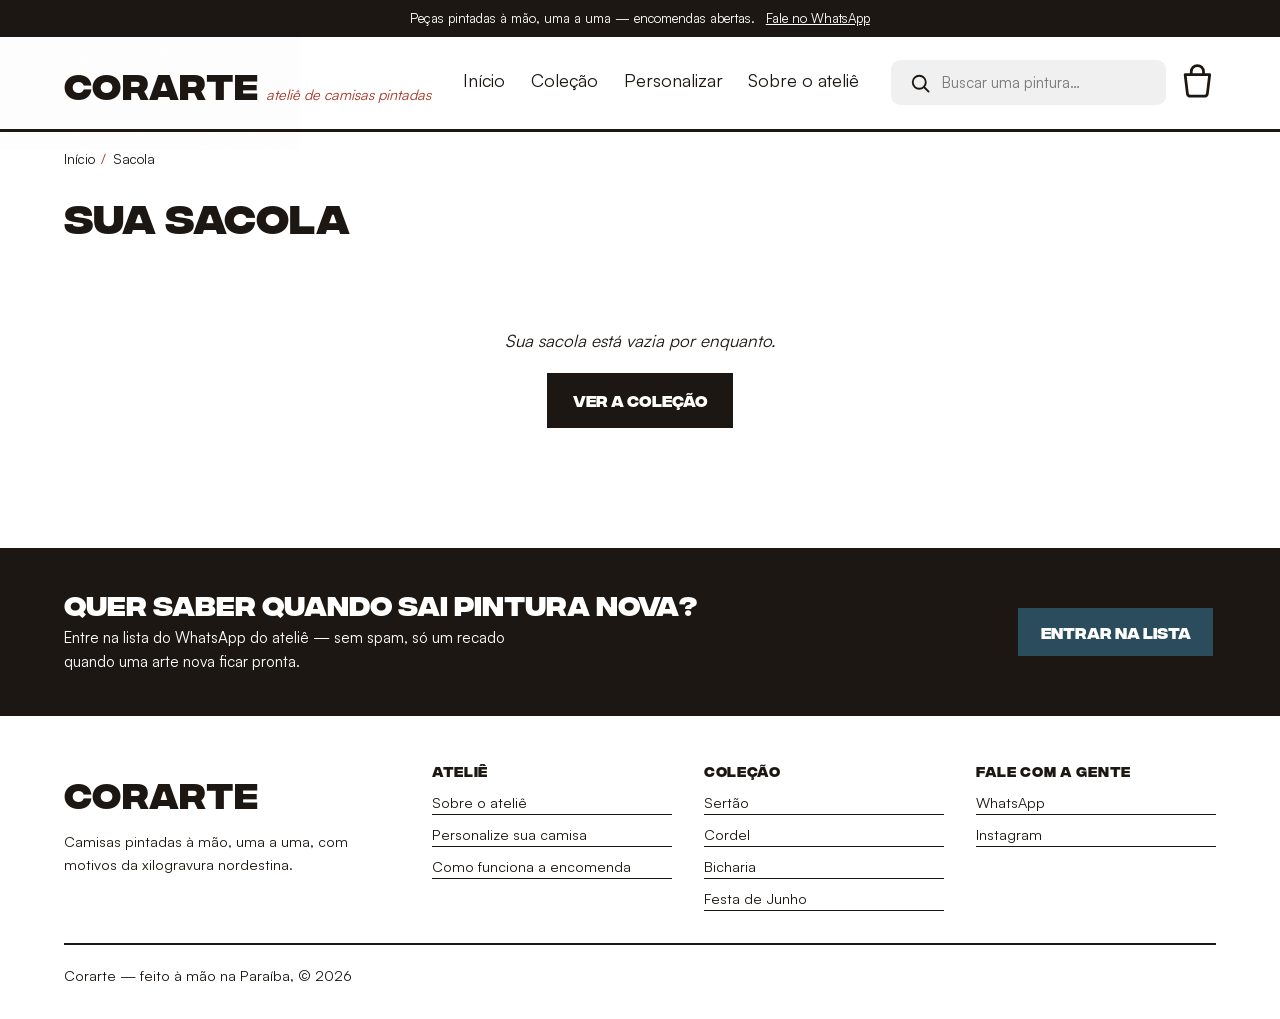
<file: carrinho.html>
<!DOCTYPE html>
<html lang="pt-BR">
<head>
<meta charset="UTF-8" />
<meta name="viewport" content="width=device-width, initial-scale=1.0" />
<title>Sua sacola — Corarte</title>
<meta name="description" content="Revise as peças escolhidas, ajuste as quantidades e feche o pedido pelo WhatsApp." />
<link rel="stylesheet" href="css/style.css" />
</head>
<body>

<svg class="textura" xmlns="http://www.w3.org/2000/svg" aria-hidden="true">
  <filter id="ruido">
    <feTurbulence type="fractalNoise" baseFrequency="0.85" numOctaves="2" stitchTiles="stitch" />
    <feColorMatrix type="saturate" values="0" />
  </filter>
  <rect width="100%" height="100%" filter="url(#ruido)" />
</svg>

<div id="cabecalho-app"></div>

<nav class="trilha" aria-label="Você está aqui">
  <a href="index.html">Início</a> <span aria-hidden="true">/</span> <span>Sacola</span>
</nav>

<section class="sacola">
  <h1 class="sacola__titulo">Sua sacola</h1>
  <div id="sacola-conteudo"></div>
</section>

<div id="rodape-app"></div>

<script src="js/data.js"></script>
<script src="js/layout.js"></script>
<script src="js/main.js"></script>
<script src="js/pagina-carrinho.js"></script>
</body>
</html>
</file>
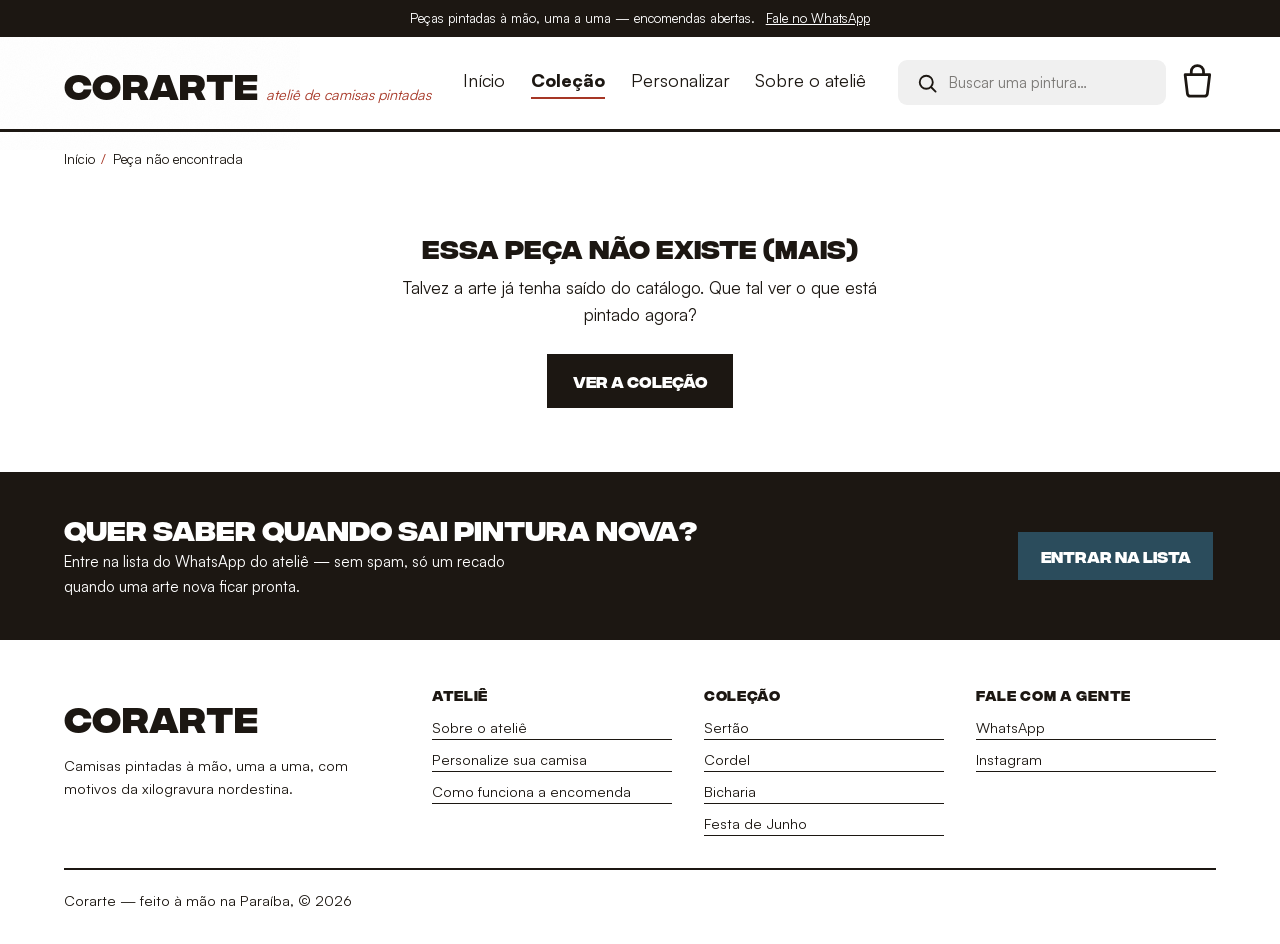
<file: produto.html>
<!DOCTYPE html>
<html lang="pt-BR">
<head>
<meta charset="UTF-8" />
<meta name="viewport" content="width=device-width, initial-scale=1.0" />
<title id="titulo-pagina">Peça — Corarte</title>
<meta name="description" id="descricao-pagina" content="Camisa pintada à mão pelo ateliê Corarte." />
<link rel="stylesheet" href="css/style.css" />
</head>
<body>

<svg class="textura" xmlns="http://www.w3.org/2000/svg" aria-hidden="true">
  <filter id="ruido">
    <feTurbulence type="fractalNoise" baseFrequency="0.85" numOctaves="2" stitchTiles="stitch" />
    <feColorMatrix type="saturate" values="0" />
  </filter>
  <rect width="100%" height="100%" filter="url(#ruido)" />
</svg>

<div id="cabecalho-app"></div>

<nav class="trilha" aria-label="Você está aqui" id="trilha"></nav>

<div id="produto-conteudo"></div>

<section class="vitrine" id="relacionados-secao" hidden>
  <div class="vitrine__cabecalho">
    <h2>Você também pode gostar</h2>
  </div>
  <div class="grade" id="grade-relacionados"></div>
</section>

<div id="rodape-app"></div>

<div class="lightbox" id="lightbox">
  <button class="lightbox__fechar" aria-label="Fechar imagem em tela cheia">×</button>
  <div class="lightbox__conteudo" id="lightbox-conteudo"></div>
</div>

<script src="js/data.js"></script>
<script src="js/layout.js"></script>
<script src="js/main.js"></script>
<script src="js/pagina-produto.js"></script>
</body>
</html>
</file>
<file: css/style.css>
/* Fontes próprias do ateliê, carregadas localmente (pasta ../fonts/, um nível acima do CSS) — Integral
   CF nos títulos, Satoshi no resto do texto. Nada de Google Fonts aqui,
   então o site também funciona offline / sem depender de outro servidor. */
@font-face {
  font-family: "Integral CF";
  src: url("../fonts/IntegralCF-Bold.otf") format("opentype");
  font-weight: 700;
  font-style: normal;
  font-display: swap;
}

@font-face {
  font-family: "Satoshi";
  /* Fonte variável: um arquivo só cobre do Light ao Black — o navegador
     escolhe a espessura certa pra cada font-weight usado no CSS. */
  src: url("../fonts/Satoshi-Variable.ttf") format("truetype");
  font-weight: 300 900;
  font-style: normal;
  font-display: swap;
}

:root {
  --papel: #ffffff;
  --papel-escuro: #f0f0f0;
  --tinta: #1c1712;
  --terracota: #a63625;
  --ocre: #c1932b;
  --indigo: #2b4c5c;
  --borda: 3px solid var(--tinta);
  --fonte-titulo: "Integral CF", sans-serif;
  --fonte-corpo: "Satoshi", system-ui, sans-serif;
}

* {
  box-sizing: border-box;
}

/* Garante que o atributo "hidden" sempre esconda o elemento, mesmo quando
   alguma regra abaixo define "display" pra esse mesmo elemento sem
   condicionar a [hidden] — sem isso, um "display: flex" (ou grid, etc.)
   do autor vence o "display: none" padrão do navegador para [hidden],
   porque os dois têm a mesma especificidade e o do autor vem depois. */
[hidden] {
  display: none !important;
}

html {
  scroll-behavior: smooth;
}

body {
  margin: 0;
  background: var(--papel);
  color: var(--tinta);
  font-family: var(--fonte-corpo);
  font-size: 17px;
  line-height: 1.6;
}

body.bloquear-rolagem {
  overflow: hidden;
}

h1, h2, h3 {
  font-family: var(--fonte-titulo);
  line-height: 1.05;
  margin: 0;
}

a {
  color: inherit;
}

img, svg {
  display: block;
  max-width: 100%;
}

.textura {
  position: fixed;
  inset: 0;
  pointer-events: none;
  opacity: 0.05;
  mix-blend-mode: multiply;
  z-index: 0;
}

/* ---------- aviso no topo ---------- */

.aviso-topo {
  position: relative;
  z-index: 3;
  background: var(--tinta);
  color: var(--papel);
  text-align: center;
  font-size: 0.82rem;
  padding: 0.5rem 1rem;
}

.aviso-topo a {
  text-decoration: underline;
  margin-left: 0.4rem;
}

/* ---------- cabeçalho ---------- */

.cabecalho {
  position: relative;
  z-index: 2;
  display: flex;
  align-items: center;
  gap: 2rem;
  padding: 1.1rem 5vw;
  border-bottom: var(--borda);
}

.marca {
  display: flex;
  align-items: baseline;
  gap: 0.5rem;
  text-decoration: none;
  flex-shrink: 0;
}

.marca__nome {
  font-size: 2.2rem;
  font-family: "Integral CF", sans-seri;
  letter-spacing: 0.01em;
}

.marca__sub {
  font-style: italic;
  font-size: 0.9rem;
  color: var(--terracota);
}

.cabecalho__menu {
  display: none;
  background: none;
  border: 2px solid var(--tinta);
  width: 2.2rem;
  height: 2.2rem;
  color: var(--tinta);
  cursor: pointer;
  align-items: center;
  justify-content: center;
  flex-shrink: 0;
}

.nav-principal {
  display: flex;
  align-items: center;
  gap: 1.6rem;
  font-size: 1.12rem;
  flex-shrink: 0;
  /* centraliza os links no espaço livre entre a logo e a busca */
  margin-left: auto;
  margin-right: auto;
}

.nav-principal a {
  text-decoration: none;
  border-bottom: 2px solid transparent;
  padding-bottom: 2px;
  white-space: nowrap;
}

.nav-principal a:hover,
.nav-principal a:focus-visible,
.nav-principal a[aria-current="page"] {
  border-color: var(--terracota);
  font-weight: 900;
}

/* Busca em formato de pílula, com a lupa à esquerda dentro do campo. */
.busca {
  display: flex;
  align-items: center;
  gap: 0.7rem;
  padding: 0 1.1rem;
  border-radius: 9px;
  background: var(--papel-escuro);
}

.busca--topo {
  flex: 0 1 570px;
  width: 570px;
  min-width: 0;
}

.busca input {
  flex: 1;
  min-width: 0;
  border: none;
  background: none;
  font-family: var(--fonte-corpo);
  font-size: 0.95rem;
  padding: 0.75rem 0;
  color: var(--tinta);
}

.busca input::placeholder {
  color: rgba(28, 23, 18, 0.55);
}

.busca input:focus {
  outline: none;
}

.busca:focus-within {
  box-shadow: 0 0 0 2px var(--tinta);
}

.busca button {
  background: none;
  border: none;
  padding: 0;
  width: 1.4rem;
  height: 1.4rem;
  display: flex;
  align-items: center;
  justify-content: center;
  color: var(--tinta);
  cursor: pointer;
  flex-shrink: 0;
}

.busca button svg {
  width: 100%;
  height: 100%;
}

.busca--menu {
  display: none;
  margin-top: 0.8rem;
  width: 100%;
}

.cabecalho__sacola {
  position: relative;
  display: flex;
  align-items: center;
  justify-content: center;
  width: 2.3rem;
  height: 2.3rem;
  color: var(--tinta);
  flex-shrink: 0;
  /* encosta o carrinho na busca: o gap do cabeçalho é 2rem, aqui sobra 0.8rem */
  margin-left: -1.2rem;
}

.cabecalho__sacola svg {
  width: 100%;
  height: 100%;
}

.cabecalho__badge {
  position: absolute;
  top: -0.3rem;
  right: -0.4rem;
  background: var(--terracota);
  color: var(--papel);
  font-size: 0.68rem;
  min-width: 1.2rem;
  height: 1.2rem;
  border-radius: 999px;
  display: flex;
  align-items: center;
  justify-content: center;
  padding: 0 0.25rem;
  font-family: var(--fonte-titulo);
}

.cabecalho__badge[hidden] {
  display: none;
}

/* ---------- trilha (breadcrumb) ---------- */

.trilha {
  position: relative;
  z-index: 1;
  padding: 1rem 5vw 0;
  font-size: 0.85rem;
  display: flex;
  flex-wrap: wrap;
  gap: 0.4rem;
}

.trilha a {
  text-decoration: none;
  border-bottom: 1px solid transparent;
}

.trilha a:hover {
  border-bottom-color: var(--tinta);
}

.trilha span[aria-hidden] {
  color: var(--terracota);
}

/* ---------- hero ---------- */
/* A foto (../imgs/hero.png) é o fundo do hero: o fundo dela é liso (#f2f0f1),
   então a cor do hero é a mesma e não aparece emenda onde a imagem acaba.
   Pra trocar a foto depois, é só substituir o arquivo (ou o url() abaixo). */

.hero {
  position: relative;
  z-index: 1;
  display: flex;
  align-items: center;
  min-height: 663px;
  padding: 3.5rem 5vw;
  background: #f2f0f1 url("../imgs/hero.png") no-repeat right bottom;
  background-size: min(100%, 1440px) auto;
  border-bottom: var(--borda);
}

.hero__conteudo {
  position: relative;
  z-index: 1;
}

.hero__titulo {
  font-size: 64px;
  line-height: 1.05;
  max-width: 12ch;
}

.hero__texto {
  max-width: min(640px, 46vw);
  margin: 1.6rem 0 2.2rem;
  font-size: 22px;
  line-height: 1.5;
  color: rgba(28, 23, 18, 0.7);
}

.hero__acoes {
  display: flex;
  gap: 0.9rem;
  flex-wrap: wrap;
}

/* botões do hero em pílula, como na referência */
.hero .botao {
  border-radius: 999px;
  font-family: var(--fonte-corpo);
  font-weight: 500;
  font-size: 1rem;
  padding: 1.1rem 3rem;
}

.hero__stats {
  display: flex;
  margin: 3rem 0 0;
  padding: 0;
  flex-wrap: wrap;
  row-gap: 1.5rem;
}

.hero__stat {
  padding: 0 2rem;
}

.hero__stat:first-child {
  padding-left: 0;
}

.hero__stat + .hero__stat {
  border-left: 1px solid rgba(28, 23, 18, 0.15);
}

.hero__stat dt {
  font-family: var(--fonte-corpo);
  font-weight: 500;
  font-size: 48px;
  line-height: 1.2;
}

.hero__stat dd {
  margin: 0;
  font-size: 1.1rem;
  color: rgba(28, 23, 18, 0.65);
}

/* estrelinhas decorativas */
.hero__brilho {
  position: absolute;
  z-index: 1;
  color: var(--tinta);
  pointer-events: none;
}

.hero__brilho--grande {
  right: 7%;
  top: 14%;
  width: clamp(48px, 7vw, 100px);
}

.hero__brilho--pequeno {
  left: 52%;
  top: 46%;
  width: clamp(26px, 3.6vw, 52px);
}

.botao {
  display: inline-block;
  background: var(--tinta);
  color: var(--papel);
  border: var(--borda);
  padding: 0.75rem 1.4rem;
  font-family: var(--fonte-titulo);
  font-size: 0.95rem;
  text-decoration: none;
  cursor: pointer;
}

.botao:hover,
.botao:focus-visible {
  background: var(--terracota);
  border-color: var(--terracota);
}

.botao--fantasma {
  background: transparent;
  color: var(--tinta);
}

.botao--fantasma:hover,
.botao--fantasma:focus-visible {
  background: var(--tinta);
  color: var(--papel);
  border-color: var(--tinta);
}

.botao--whatsapp {
  background: var(--indigo);
  border-color: var(--tinta);
  width: 100%;
  text-align: center;
  margin-top: 1.4rem;
}

.botao--whatsapp:hover {
  background: var(--terracota);
}

/* ---------- tarja de categorias (home) ---------- */

.tarja-categorias {
  position: relative;
  z-index: 1;
  display: flex;
  flex-wrap: wrap;
  gap: 0.5rem 1.8rem;
  justify-content: center;
  padding: 1rem 5vw;
  border-bottom: var(--borda);
  background: var(--tinta);
}

.tarja-categorias a {
  color: var(--papel);
  text-decoration: none;
  font-family: var(--fonte-titulo);
  font-size: 0.78rem;
  letter-spacing: 0.06em;
  text-transform: uppercase;
  padding: 0.4rem 0;
}

.tarja-categorias a:hover,
.tarja-categorias a:focus-visible {
  color: var(--terracota);
}

/* ---------- vitrines de produto ---------- */

.vitrine {
  position: relative;
  z-index: 1;
  padding: 3.5rem 5vw;
}

.vitrine--alterna {
  
  border-top: 0.5px solid #cfcece;
}

.vitrine__cabecalho {
  display: flex;
  align-items: flex-end;
  justify-content: center;
  text-align: center;
  flex-wrap: wrap;
  gap: 1rem;
  margin-bottom: 2.5rem;
}

.vitrine__cabecalho h2 {
  font-size: clamp(2rem, 4vw, 3rem);
}

/* "Ver toda a coleção": pílula centralizada embaixo dos cards */
.vitrine__rodape {
  display: flex;
  justify-content: center;
  margin-top: 2.5rem;
}

.vitrine__ver-tudo {
  border-radius: 999px;
  border: 1px solid rgba(28, 23, 18, 0.3);
  font-family: var(--fonte-corpo);
  font-weight: 500;
  font-size: 1rem;
  padding: 1rem 4rem;
}

.link-ver-tudo {
  text-decoration: none;
  font-size: 0.9rem;
  border-bottom: 2px solid var(--terracota);
}

.filtro {
  background: transparent;
  border: 2px solid var(--tinta);
  color: var(--tinta);
  font-family: var(--fonte-corpo);
  font-size: 0.9rem;
  padding: 0.45rem 0.9rem;
  cursor: pointer;
  text-align: left;
}

.filtro[aria-pressed="true"] {
  background: var(--tinta);
  color: var(--papel);
}

.filtro:hover {
  border-color: var(--terracota);
}

.grade {
  display: grid;
  grid-template-columns: repeat(auto-fill, minmax(230px, 1fr));
  gap: 1.8rem 1.5rem;
}

.grade__vazio {
  grid-column: 1 / -1;
  font-style: italic;
  color: var(--terracota);
}

/* ---------- cartão de produto ---------- */
/* É um <a> de verdade (link pra produto.html), não um botão dentro de
   outro elemento clicável — funciona com teclado, leitor de tela e
   "abrir em nova aba" sem JS nenhum. */

.cartao {
  display: block;
  text-decoration: none;
  color: inherit;
  border: var(--borda);
  background: var(--papel);
  transform: rotate(var(--tilt));
  transition: transform 0.15s ease;
}

.cartao:hover,
.cartao:focus-visible {
  transform: rotate(0deg) translateY(-4px);
  outline: none;
}

.cartao__tecido {
  position: relative;
  aspect-ratio: 4 / 5;
  border-bottom: var(--borda);
  display: flex;
  align-items: center;
  justify-content: center;
  overflow: hidden;
}

.cartao__motivo {
  width: 70%;
}

.cartao__motivo--foto {
  width: 100%;
  height: 100%;
  object-fit: cover;
}

.cartao__selo {
  position: absolute;
  top: 0.6rem;
  left: 0.6rem;
  background: var(--papel);
  border: 2px solid var(--tinta);
  font-size: 0.7rem;
  padding: 0.2rem 0.5rem;
  transform: rotate(-3deg);
}

.cartao__selo--esgotado {
  background: var(--tinta);
  color: var(--papel);
}

.cartao--esgotado .cartao__tecido {
  filter: grayscale(0.7);
  opacity: 0.7;
}

.cartao__info {
  padding: 0.9rem 1rem 1.1rem;
}

.cartao__nome {
  font-size: 1.05rem;
  margin-bottom: 0.35rem;
}

.cartao__preco {
  margin: 0;
  color: var(--terracota);
  font-weight: 600;
  display: flex;
  align-items: baseline;
  flex-wrap: wrap;
  gap: 0.15rem 0.6rem;
}

.cartao__preco-original {
  font-size: 0.6em;
  font-weight: 500;
  text-decoration: line-through;
  color: rgba(28, 23, 18, 0.45);
}

.cartao__desconto {
  font-size: 0.5em;
  font-weight: 500;
  padding: 0.15em 0.7em;
  border-radius: 999px;
  color: var(--terracota);
  background: rgba(166, 54, 37, 0.12);
}

/* ---------- cards da vitrine (home / relacionados) ----------
   Estilo da referência: miniatura arredondada na proporção 295x300 — cresce
   até 360px de largura pra preencher a linha e encolhe em telas estreitas, sem borda nem inclinação, com nome
   e preço embaixo. Sempre 4 por linha; 2 por linha no celular. */

.vitrine .grade {
  display: flex;
  flex-wrap: wrap;
  justify-content: center;
  gap: 1.25rem;
}

.vitrine .cartao,
.pagina-colecao .cartao {
  flex: 0 0 clamp(140px, calc((100% - 3.75rem) / 4), 360px);
  min-width: 0;
  border: none;
  background: none;
  transform: none;
}

.vitrine .cartao:hover,
.pagina-colecao .cartao:hover,
.vitrine .cartao:focus-visible,
.pagina-colecao .cartao:focus-visible {
  transform: translateY(-4px);
}

.vitrine .cartao__tecido,
.pagina-colecao .cartao__tecido {
  aspect-ratio: 295 / 300;
  border: none;
  border-radius: 20px;
  /* contorno fininho: peças com tecido da mesma cor do fundo da página
     continuariam sem forma visível */
  box-shadow: inset 0 0 0 1px rgba(28, 23, 18, 0.12);
}

.vitrine .cartao__info,
.pagina-colecao .cartao__info {
  padding: 1rem 0.2rem 0;
}

.vitrine .cartao__nome,
.pagina-colecao .cartao__nome {
  font-family: var(--fonte-corpo);
  font-weight: 500;
  font-size: 1.15rem;
  line-height: 1.25;
  margin-bottom: 0.35rem;
}

.vitrine .cartao__preco,
.pagina-colecao .cartao__preco {
  color: var(--tinta);
  font-size: 1.5rem;
  font-weight: 700;
}

.vitrine .grade__vazio,
.pagina-colecao .grade__vazio {
  flex: 1 1 100%;
  text-align: center;
}

@media (max-width: 900px) {
  .vitrine .cartao {
    flex-basis: min(360px, calc((100% - 1.25rem) / 2));
  }
}

/* ---------- explore por motivo (home) ----------
   Painel cinza arredondado com os azulejos em grade assimétrica (estreito +
   largo na primeira linha, largo + estreito na segunda), como na referência.
   O nome fica no canto de cima e a arte (foto da peça ou motivo em traço)
   ocupa o lado direito do azulejo. */

.motivos {
  position: relative;
  z-index: 1;
  margin: 3.5rem 5vw;
  padding: 3.5rem 4rem 4rem;
  background: var(--papel-escuro);
  border-radius: 40px;
}

.motivos__titulo {
  font-size: clamp(2rem, 4vw, 3rem);
  text-align: center;
  margin-bottom: 2.5rem;
}

.motivos__grade {
  display: grid;
  grid-template-columns: repeat(2, minmax(0, 1fr));
  gap: 1.25rem;
}

@media (min-width: 901px) {
  .motivos__grade {
    grid-template-columns: repeat(12, minmax(0, 1fr));
  }
  .motivo-tile:nth-child(4n + 1),
  .motivo-tile:nth-child(4n + 4) {
    grid-column: span 5;
  }
  .motivo-tile:nth-child(4n + 2),
  .motivo-tile:nth-child(4n + 3) {
    grid-column: span 7;
  }
}

.motivo-tile {
  position: relative;
  display: flex;
  flex-direction: column;
  align-items: flex-start;
  gap: 0.15rem;
  min-height: 290px;
  padding: 1.6rem 2rem;
  background: var(--papel);
  border-radius: 20px;
  overflow: hidden;
  text-decoration: none;
  color: inherit;
  transition: transform 0.15s ease;
}

.motivo-tile:hover,
.motivo-tile:focus-visible {
  transform: translateY(-4px);
  outline: none;
}

.motivo-tile:focus-visible {
  box-shadow: 0 0 0 3px var(--tinta);
}

.motivo-tile__nome {
  position: relative;
  z-index: 1;
  font-size: clamp(1.5rem, 2.6vw, 2.25rem);
  font-weight: 500;
  line-height: 1.15;
}

.motivo-tile__qtd {
  position: relative;
  z-index: 1;
  font-size: 0.95rem;
  color: rgba(28, 23, 18, 0.55);
}

/* foto da peça: ocupa o lado direito e se dissolve no branco do azulejo */
.motivo-tile__foto {
  position: absolute;
  top: 0;
  right: 0;
  bottom: 0;
  width: 58%;
  height: 100%;
  object-fit: cover;
  -webkit-mask-image: linear-gradient(to right, transparent, #000 35%);
  mask-image: linear-gradient(to right, transparent, #000 35%);
}

/* peça sem foto: mesma faixa à direita, na cor do tecido, com o motivo em traço */
.motivo-tile__foto--motivo {
  display: flex;
  align-items: center;
  justify-content: center;
}

.motivo-tile__foto--motivo svg {
  width: 62%;
  height: auto;
  max-height: 78%;
  margin-left: 18%;
}

@media (max-width: 900px) {
  .motivos {
    padding: 2.5rem 1.6rem 2.8rem;
    border-radius: 28px;
  }
}

@media (max-width: 640px) {
  .motivos__grade {
    grid-template-columns: 1fr;
  }
  .motivo-tile {
    min-height: 220px;
  }
}

/* ---------- como funciona a encomenda ---------- */

.passos {
  position: relative;
  z-index: 1;
  padding: 4rem 5vw;
  background: var(--indigo);
  color: var(--papel);
}

.passos__titulo {
  font-size: clamp(1.6rem, 3vw, 2.2rem);
  margin-bottom: 2.2rem;
  text-align: center;
}

.passos__lista {
  list-style: none;
  margin: 0;
  padding: 0;
  display: grid;
  grid-template-columns: repeat(3, 1fr);
  gap: 2rem;
}

.passo {
  text-align: center;
}

.passo__numero {
  display: inline-flex;
  align-items: center;
  justify-content: center;
  width: 2.4rem;
  height: 2.4rem;
  border: 2px solid var(--papel);
  border-radius: 50%;
  font-family: var(--fonte-titulo);
  margin-bottom: 0.8rem;
}

.passo h3 {
  margin-bottom: 0.5rem;
}

.passo p {
  font-size: 0.92rem;
  max-width: 28ch;
  margin: 0 auto;
}

/* ---------- sobre ---------- */

.sobre {
  position: relative;
  z-index: 1;
  display: grid;
  grid-template-columns: 0.8fr 1.2fr;
  gap: 2.5rem;
  padding: 4rem 5vw;
  background: var(--papel-escuro);
  border-top: var(--borda);
  border-bottom: var(--borda);
}

.sobre__titulo {
  font-size: clamp(1.8rem, 3vw, 2.4rem);
  max-width: 10ch;
}

.sobre__texto p {
  max-width: 62ch;
}

/* ---------- chamada para WhatsApp ---------- */

.cta-whats {
  position: relative;
  z-index: 1;
  display: flex;
  align-items: center;
  justify-content: space-between;
  gap: 1.5rem;
  flex-wrap: wrap;
  padding: 2.6rem 5vw;
  background: var(--tinta);
  color: var(--papel);
}

.cta-whats h2 {
  font-size: clamp(1.3rem, 2.4vw, 1.7rem);
}

.cta-whats p {
  margin: 0.5rem 0 0;
  max-width: 42ch;
  font-size: 0.95rem;
}

.cta-whats .botao--whatsapp {
  width: auto;
  margin-top: 0;
  flex-shrink: 0;
}

/* ---------- rodapé ---------- */

.rodape {
  position: relative;
  z-index: 1;
  padding: 3rem 5vw 2rem;
  font-size: 0.9rem;
}

.rodape__colunas {
  display: grid;
  grid-template-columns: 1.4fr 1fr 1fr 1fr;
  gap: 2rem;
  padding-bottom: 2rem;
  border-bottom: 2px solid var(--tinta);
}

.rodape__marca p {
  max-width: 30ch;
  margin: 0.6rem 0 0;
}

.rodape__coluna {
  display: flex;
  flex-direction: column;
  gap: 0.5rem;
}

.rodape__coluna h3 {
  font-size: 0.85rem;
  text-transform: uppercase;
  letter-spacing: 0.05em;
  margin-bottom: 0.3rem;
}

.rodape a {
  text-decoration: none;
  border-bottom: 1px solid var(--tinta);
}

.rodape__base {
  padding-top: 1.2rem;
}

/* ---------- página: coleção ----------
   Filtros num card lateral de 295px e, ao lado, os cards no mesmo estilo da
   home (miniatura arredondada 295x300 — encolhe junto com a tela). */

.pagina-colecao {
  position: relative;
  z-index: 1;
  padding: 1.5rem 5vw 4.5rem;
}

.pagina-colecao__corpo {
  display: grid;
  grid-template-columns: 295px minmax(0, 1fr);
  gap: 2.5rem;
  align-items: start;
}

.filtros {
  position: sticky;
  top: 1.5rem;
  padding: 1.4rem 1.5rem 1.5rem;
  border: 1px solid rgba(28, 23, 18, 0.12);
  border-radius: 20px;
  background: var(--papel);
}

.filtros__topo {
  display: flex;
  align-items: center;
  justify-content: space-between;
  padding-bottom: 1rem;
  border-bottom: 1px solid rgba(28, 23, 18, 0.12);
}

.filtros__topo h2 {
  font-family: var(--fonte-corpo);
  font-size: 1.25rem;
  font-weight: 700;
}

.filtros__topo svg {
  width: 1.4rem;
  height: 1.4rem;
  color: rgba(28, 23, 18, 0.5);
}

.filtros__grupo {
  padding: 1.1rem 0;
  border-bottom: 1px solid rgba(28, 23, 18, 0.12);
}

.filtros__grupo > summary {
  display: flex;
  align-items: center;
  justify-content: space-between;
  font-size: 1.2rem;
  font-weight: 700;
  list-style: none;
  cursor: pointer;
}

.filtros__grupo > summary::-webkit-details-marker {
  display: none;
}

.filtros__grupo .chevron {
  width: 1.2rem;
  height: 1.2rem;
  transition: transform 0.15s ease;
}

.filtros__grupo:not([open]) .chevron {
  transform: rotate(180deg);
}

.filtros__lista {
  display: flex;
  flex-direction: column;
  margin-top: 0.6rem;
}

.filtro-linha {
  display: flex;
  align-items: center;
  justify-content: space-between;
  width: 100%;
  padding: 0.5rem 0;
  border: none;
  background: none;
  font-family: var(--fonte-corpo);
  font-size: 1rem;
  color: rgba(28, 23, 18, 0.6);
  text-align: left;
  cursor: pointer;
}

.filtro-linha svg {
  width: 1rem;
  height: 1rem;
}

.filtro-linha:hover,
.filtro-linha[aria-pressed="true"] {
  color: var(--tinta);
}

.filtro-linha[aria-pressed="true"] {
  font-weight: 700;
}

/* faixa de preço: dois puxadores (inputs range sobrepostos) */
.faixa {
  position: relative;
  height: 1.5rem;
  margin: 1.1rem 0 0.3rem;
}

.faixa__trilho {
  position: absolute;
  left: 9px;
  right: 9px;
  top: 50%;
  height: 6px;
  transform: translateY(-50%);
  border-radius: 999px;
  background: #e4e4e4;
}

.faixa__preenchimento {
  position: absolute;
  top: 0;
  bottom: 0;
  border-radius: 999px;
  background: var(--tinta);
}

.faixa input[type="range"] {
  position: absolute;
  inset: 0;
  width: 100%;
  height: 100%;
  margin: 0;
  background: none;
  pointer-events: none;
  -webkit-appearance: none;
  appearance: none;
}

.faixa input[type="range"]::-webkit-slider-runnable-track {
  background: transparent;
}

.faixa input[type="range"]::-moz-range-track {
  background: transparent;
}

.faixa input[type="range"]::-webkit-slider-thumb {
  -webkit-appearance: none;
  appearance: none;
  width: 18px;
  height: 18px;
  border: none;
  border-radius: 50%;
  background: var(--tinta);
  pointer-events: auto;
  cursor: pointer;
}

.faixa input[type="range"]::-moz-range-thumb {
  width: 18px;
  height: 18px;
  border: none;
  border-radius: 50%;
  background: var(--tinta);
  pointer-events: auto;
  cursor: pointer;
}

.faixa input[type="range"]:focus-visible::-webkit-slider-thumb {
  box-shadow: 0 0 0 3px var(--terracota);
}

.faixa__valores {
  display: flex;
  justify-content: space-between;
  font-size: 0.9rem;
}

.filtros__cores {
  display: flex;
  flex-wrap: wrap;
  gap: 0.8rem;
  margin-top: 1rem;
}

.cor-filtro {
  display: flex;
  align-items: center;
  justify-content: center;
  width: 2.3rem;
  height: 2.3rem;
  padding: 0;
  border: 1px solid rgba(28, 23, 18, 0.2);
  border-radius: 50%;
  color: #fff;
  cursor: pointer;
}

.cor-filtro--clara {
  color: var(--tinta);
}

.cor-filtro svg {
  width: 55%;
  height: 55%;
  opacity: 0;
}

.cor-filtro[aria-pressed="true"] svg {
  opacity: 1;
}

.cor-filtro:focus-visible {
  outline: 3px solid var(--terracota);
  outline-offset: 2px;
}

.filtros__pilulas {
  display: flex;
  flex-wrap: wrap;
  gap: 0.6rem;
  margin-top: 1rem;
}

.filtros .tamanho {
  padding: 0.6rem 1.2rem;
  border: none;
  border-radius: 999px;
  background: var(--papel-escuro);
  color: rgba(28, 23, 18, 0.65);
  font-size: 0.9rem;
}

.filtros .tamanho:hover {
  background: #e4e4e4;
}

.filtros__limpar {
  width: 100%;
  margin-top: 1.3rem;
  padding: 1rem;
  border: none;
  border-radius: 999px;
  background: var(--tinta);
  color: var(--papel);
  font-family: var(--fonte-corpo);
  font-size: 1rem;
  font-weight: 500;
  cursor: pointer;
}

.filtros__limpar:hover,
.filtros__limpar:focus-visible {
  background: var(--terracota);
}

.pagina-colecao__topo {
  display: flex;
  align-items: baseline;
  justify-content: space-between;
  flex-wrap: wrap;
  gap: 0.5rem 1.5rem;
  margin-bottom: 1.5rem;
}

.pagina-colecao__titulo {
  font-size: clamp(1.8rem, 3vw, 2.4rem);
}

.pagina-colecao__meta {
  display: flex;
  align-items: baseline;
  flex-wrap: wrap;
  gap: 0.4rem 1.4rem;
  font-size: 0.95rem;
  color: rgba(28, 23, 18, 0.6);
}

.pagina-colecao__contagem {
  margin: 0;
}

.pagina-colecao__ordenar select {
  border: none;
  background: none;
  padding: 0;
  font-family: var(--fonte-corpo);
  font-size: 0.95rem;
  font-weight: 700;
  color: var(--tinta);
  cursor: pointer;
}

.pagina-colecao .grade {
  grid-template-columns: repeat(4, minmax(0, 360px));
  justify-content: center;
  gap: 1.75rem 1.25rem;
}

@media (max-width: 1359px) {
  .pagina-colecao .grade {
    grid-template-columns: repeat(3, minmax(0, 360px));
  }
}

@media (max-width: 900px) {
  .pagina-colecao__corpo {
    grid-template-columns: 1fr;
  }
  .filtros {
    position: static;
  }
}

@media (max-width: 640px) {
  .pagina-colecao .grade {
    grid-template-columns: repeat(2, minmax(0, 360px));
  }
}

/* ---------- selo/pílula de tamanho (filtro e seletor) ---------- */

.tamanho {
  border: 2px solid var(--tinta);
  padding: 0.25rem 0.6rem;
  font-size: 0.9rem;
  background: transparent;
  color: var(--tinta);
  font-family: var(--fonte-corpo);
  cursor: pointer;
}

.tamanho:hover {
  border-color: var(--terracota);
}

.tamanho--filtro[aria-pressed="true"],
.tamanho--selecionada {
  background: var(--tinta);
  color: var(--papel);
  border-color: var(--tinta);
}

/* ---------- página: produto ---------- */

.produto {
  position: relative;
  z-index: 1;
  display: grid;
  /* galeria cresce com o espaço livre, miolo segue como estava, lateral
     tem teto de 400px */
  grid-template-columns: minmax(auto, 1fr) minmax(340px, 1fr) minmax(309px, 400px);
  grid-template-rows: auto auto;
  grid-template-areas:
    "galeria miolo lateral"
    "specs   specs  lateral";
  gap: 2rem;
  padding: 1.5rem 5vw 4rem;
  align-items: start;
}

.produto__galeria {
  grid-area: galeria;
  display: flex;
  align-items: flex-start;
  gap: 0.8rem;
}

/* A imagem parte de 358px (proporção 358x504) e cresce junto com a coluna
   da galeria, sem deixar sobra vazia à direita. */
.produto__imagem-wrap {
  position: relative;
  flex: 1 1 358px;
  min-width: 358px;
}

.produto__tecido {
  position: relative;
  width: 100%;
  aspect-ratio: 358 / 504;
  border: var(--borda);
  display: flex;
  align-items: center;
  justify-content: center;
  padding: 1.6rem;
  overflow: hidden;
}

/* Lente quadrada que segue o mouse sobre a foto — o zoom em si aparece
   no painel ao lado (.produto__zoom-painel), não dentro da lente. */
.produto__lente {
  position: absolute;
  transform: translate(-50%, -50%);
  border: 2px solid var(--tinta);
  background: rgba(255, 255, 255, 0.45);
  pointer-events: none;
  z-index: 3;
}

.produto__zoom-painel {
  position: absolute;
  top: 0;
  left: calc(100% + 1.2rem);
  width: 380px;
  max-width: 60vw;
  aspect-ratio: 358 / 504;
  border: var(--borda);
  background-color: var(--papel);
  background-repeat: no-repeat;
  box-shadow: 0 8px 20px rgba(28, 23, 18, 0.3);
  z-index: 6;
}

.produto__motivo {
  width: 75%;
}

.produto__motivo--foto {
  width: 100%;
  height: 100%;
  object-fit: cover;
}

.produto--esgotado .produto__tecido {
  filter: grayscale(0.7);
  opacity: 0.7;
}

.produto__expandir {
  position: absolute;
  top: 0.8rem;
  right: 0.8rem;
  width: 2.3rem;
  height: 2.3rem;
  padding: 0;
  display: flex;
  align-items: center;
  justify-content: center;
  background: var(--papel);
  border: 2px solid var(--tinta);
  color: var(--tinta);
  cursor: pointer;
  transition: background 0.15s ease, color 0.15s ease;
}

.produto__expandir svg {
  width: 60%;
  height: 60%;
}

.produto__expandir:hover,
.produto__expandir:focus-visible {
  background: var(--terracota);
  border-color: var(--terracota);
  color: var(--papel);
  outline: none;
}

.produto__miniaturas {
  display: flex;
  flex-direction: column;
  gap: 0.5rem;
  flex-shrink: 0;
  max-height: 504px;
  overflow-y: auto;
}

.miniatura {
  flex: 0 0 auto;
  width: 50px;
  height: 50px;
  padding: 0;
  border: 2px solid transparent;
  background: none;
  cursor: pointer;
  opacity: 0.6;
}

.miniatura img {
  width: 100%;
  height: 100%;
  object-fit: cover;
}

.miniatura:hover {
  opacity: 1;
}

.miniatura--ativa {
  border-color: var(--terracota);
  opacity: 1;
}

/* coluna do meio: nome, preço, pagamento, cores, tamanho */

.produto__miolo {
  grid-area: miolo;
  display: flex;
  flex-direction: column;
  gap: 1rem;
}

.produto__lista-specs {
  margin: 0;
  padding-left: 1.1rem;
  font-size: 0.9rem;
}

.produto__lista-specs li {
  margin-bottom: 0.35rem;
}

.produto__categoria {
  color: var(--terracota);
  font-style: italic;
  margin: 0;
}

.produto__nome {
  font-size: clamp(1.5rem, 2.6vw, 1.9rem);
  margin: 0;
}

.produto__precos {
  display: flex;
  align-items: baseline;
  gap: 0.6rem;
  flex-wrap: wrap;
  margin: 0;
}

.produto__preco {
  font-size: 1.4rem;
  font-weight: 700;
  margin: 0;
}

.produto__preco-original {
  text-decoration: line-through;
  opacity: 0.6;
  font-size: 0.95rem;
}

.produto__desconto {
  background: var(--terracota);
  color: var(--papel);
  font-size: 0.72rem;
  font-weight: 700;
  padding: 0.15rem 0.45rem;
}

/* "cartão" de parcelamento, no molde de uma página de marketplace — mas
   sem simular um cálculo de financiamento automático: é só informativo,
   o combinado de verdade acontece no WhatsApp. */
.cartao-pagamento {
  border: 2px solid var(--tinta);
  padding: 0.7rem 0.9rem;
  font-size: 0.88rem;
  margin: 0;
}

.cartao-pagamento summary {
  cursor: pointer;
  list-style: none;
}

.cartao-pagamento summary::-webkit-details-marker {
  display: none;
}

.cartao-pagamento__link {
  text-decoration: underline;
  color: var(--indigo);
  white-space: nowrap;
}

.cartao-pagamento__opcoes {
  margin-top: 0.6rem;
  padding-top: 0.6rem;
  border-top: 1px solid var(--tinta);
}

.cartao-pagamento__opcoes ul {
  margin: 0;
  padding-left: 1.1rem;
}

.cartao-pagamento__opcoes li {
  margin-bottom: 0.3rem;
}

.produto__descricao {
  margin: 0;
}

.produto__cores,
.produto__tamanhos {
  margin: 0;
}

.produto__rotulo {
  display: block;
  font-size: 0.85rem;
  margin-bottom: 0.5rem;
  color: var(--indigo);
}

.produto__lista-cores {
  display: flex;
  gap: 0.6rem;
  flex-wrap: wrap;
}

.cor-opcao {
  width: 36px;
  height: 36px;
  border-radius: 50%;
  border: 2px solid var(--tinta);
  padding: 0;
  cursor: pointer;
  display: flex;
  align-items: center;
  justify-content: center;
}

.cor-opcao span {
  width: 42%;
  height: 42%;
  border-radius: 50%;
  display: block;
}

.cor-opcao--selecionada {
  outline: 2px solid var(--terracota);
  outline-offset: 2px;
}

.produto__lista-tamanhos {
  display: flex;
  gap: 0.5rem;
  flex-wrap: wrap;
}

/* coluna da direita: estoque + ações */

.produto__lateral {
  grid-area: lateral;
  display: flex;
  flex-direction: column;
  gap: 1rem;
  /* Estica a coluna pra ocupar as duas linhas do grid (galeria+miolo e
     specs) — sem isso, a coluna só é alta quanto o próprio conteúdo, e o
     card de pagamento não tem espaço sobrando embaixo pra "grudar" (sticky)
     enquanto o resto da página, mais alto, ainda está rolando. */
  align-self: stretch;
}

.produto__estoque {
  font-style: italic;
  font-size: 0.9rem;
  margin: 0;
}

.produto__acoes {
  display: flex;
  flex-direction: column;
  gap: 0.8rem;
}

.produto__acoes .botao {
  margin-top: 0;
  width: 100%;
  text-align: center;
}

.produto__aviso-lista {
  margin: 0;
  font-size: 0.85rem;
  color: var(--indigo);
  font-style: italic;
}

/* Card de meios de pagamento — fica grudado (sticky) na coluna lateral
   enquanto a pessoa rola a página, até o fim da área de conteúdo do
   produto (ver .produto__lateral ocupando as duas linhas do grid). */
.cartao-metodos {
  position: sticky;
  top: 1.5rem;
  border: var(--borda);
  background: var(--papel);
  padding: 1rem 1.1rem;
}

.cartao-metodos__titulo {
  font-size: 1rem;
  margin: 0 0 0.8rem;
}

.cartao-metodos__lista {
  list-style: none;
  margin: 0 0 0.8rem;
  padding: 0;
  display: flex;
  flex-direction: column;
  gap: 0.6rem;
  font-size: 0.9rem;
}

.cartao-metodos__lista li {
  display: flex;
  align-items: center;
  gap: 0.6rem;
}

.cartao-metodos__lista svg {
  width: 1.3rem;
  height: 1.3rem;
  flex-shrink: 0;
  color: var(--indigo);
}

.cartao-metodos__nota {
  margin: 0;
  font-size: 0.8rem;
  font-style: italic;
  color: var(--indigo);
  border-top: 1px solid var(--tinta);
  padding-top: 0.6rem;
}

.produto-ausente {
  position: relative;
  z-index: 1;
  padding: 4rem 5vw;
  text-align: center;
}

.produto-ausente p {
  max-width: 40ch;
  margin: 0.8rem auto 1.6rem;
}

/* ---------- abas (sobre / cuidados / perguntas — e características / avaliações / descrição) ---------- */

.abas {
  margin-top: 0.6rem;
}

/* O segundo grupo de abas (características/avaliações/descrição) é um
   item de grid à parte, ocupando a linha "specs" abaixo de galeria+miolo —
   não precisa da margem pensada pra quando as abas ficam dentro do fluxo
   da coluna lateral. */
.abas.produto__specs-abas {
  grid-area: specs;
  margin-top: 0;
}

/* A coluna lateral é mais estreita (309px) — encolhe um pouco a aba pra
   "Sobre a peça / Cuidados / Perguntas frequentes" caber numa linha só. */
.produto__lateral .abas__botoes {
  gap: 0.8rem;
}

.produto__lateral .abas__botao {
  font-size: 0.85rem;
}

.tabela-specs {
  width: 100%;
  table-layout: fixed;
  border-collapse: collapse;
  font-size: 0.9rem;
}

.tabela-specs tr:nth-child(odd) td {
  background: var(--papel-escuro);
}

.tabela-specs td {
  padding: 0.6rem 0.9rem;
  vertical-align: top;
}

.tabela-specs td:first-child {
  font-weight: 600;
  width: 40%;
  color: var(--indigo);
}

.chip-cor {
  display: inline-block;
  width: 0.85rem;
  height: 0.85rem;
  border-radius: 50%;
  border: 1px solid var(--tinta);
  margin-right: 0.4rem;
  vertical-align: middle;
}

.avaliacoes-vazias {
  font-size: 0.92rem;
  max-width: 52ch;
}

.avaliacoes-vazias p {
  margin: 0 0 0.6rem;
}

.abas__botoes {
  display: flex;
  gap: 1.4rem;
  border-bottom: 2px solid var(--tinta);
  flex-wrap: wrap;
}

.abas__botao {
  background: none;
  border: none;
  font-family: var(--fonte-corpo);
  font-size: 0.95rem;
  padding: 0.6rem 0;
  cursor: pointer;
  color: var(--tinta);
  border-bottom: 2px solid transparent;
  margin-bottom: -2px;
}

.abas__botao--ativa {
  border-color: var(--terracota);
  font-weight: 600;
}

.abas__painel {
  padding: 1.2rem 0;
  max-width: 48ch;
}

/* A aba "Características" tem duas tabelas lado a lado — precisa de mais
   espaço do que as demais (que são só texto corrido). */
.abas__painel--largo {
  max-width: none;
}

.specs-colunas {
  display: grid;
  grid-template-columns: 1fr 1fr;
  gap: 1.5rem 2rem;
  align-items: start;
}

.specs-coluna__titulo {
  font-size: 0.95rem;
  margin: 0 0 0.7rem;
}

.lista-cuidados {
  margin: 0;
  padding-left: 1.2rem;
}

.lista-cuidados li {
  margin-bottom: 0.5rem;
}

.lista-perguntas {
  margin: 0;
  padding: 0;
}

.lista-perguntas dt {
  font-weight: 600;
  margin-top: 0.9rem;
}

.lista-perguntas dt:first-child {
  margin-top: 0;
}

.lista-perguntas dd {
  margin: 0.2rem 0 0;
}

/* ---------- lupa de aumento ---------- */

.lupa {
  position: absolute;
  display: none;
  border: 3px solid var(--tinta);
  box-shadow: 0 0 0 4px var(--papel), 0 6px 14px rgba(28, 23, 18, 0.4);
  background-repeat: no-repeat;
  background-color: var(--papel);
  transform: translate(-50%, -50%);
  pointer-events: none;
  cursor: none;
  z-index: 3;
}

/* ---------- responsivo ---------- */

@media (max-width: 1100px) {
  .marca__sub {
    display: none;
  }
}

/* Abaixo disso o texto encostaria nas pessoas da foto: a foto desce pra
   baixo do texto (hero empilhado) e as estrelinhas somem. */
@media (max-width: 1000px) {
  .hero {
    min-height: 0;
    padding: 3rem 5vw 380px;
    background-size: auto 360px;
  }
  .hero__texto {
    max-width: 640px;
  }
  .hero__brilho {
    display: none;
  }
}

@media (max-width: 1150px) {
  .produto {
    grid-template-columns: auto 1fr;
    grid-template-areas:
      "galeria miolo"
      "specs   specs"
      "lateral lateral";
  }
  .produto__lateral {
    position: static;
    max-width: 340px;
  }
  /* nessa faixa a galeria volta ao tamanho fixo de 358px (sem espaço
     sobrando pra crescer) */
  .produto__imagem-wrap {
    flex: 0 0 358px;
  }
  .cartao-metodos {
    position: static;
  }
}

@media (max-width: 900px) {
  .produto {
    grid-template-columns: 1fr;
    grid-template-areas:
      "galeria"
      "miolo"
      "specs"
      "lateral";
  }
  .produto__miolo {
    min-height: auto;
  }
  .produto__lateral {
    max-width: none;
  }
  .produto__galeria {
    flex-direction: column-reverse;
  }
  .produto__imagem-wrap {
    flex: none;
    min-width: 0;
    width: 100%;
    max-width: 420px;
  }
  .produto__miniaturas {
    flex-direction: row;
    max-height: none;
    overflow-x: auto;
    overflow-y: visible;
  }
  .produto__tecido {
    width: 100%;
    max-width: 420px;
  }
  .produto__zoom-painel {
    display: none;
  }
}

@media (max-width: 760px) {
  .specs-colunas {
    grid-template-columns: 1fr;
    gap: 1.6rem;
  }
  .hero {
    padding: 2.5rem 5vw 270px;
    background-size: auto 260px;
  }
  .hero__titulo {
    font-size: 2.6rem;
  }
  .hero__texto {
    font-size: 1.1rem;
  }
  .hero .botao {
    padding: 1rem 2rem;
  }
  .hero__stats {
    margin-top: 2rem;
  }
  .hero__stat {
    padding: 0 0.7rem;
  }
  .hero__stat dt {
    font-size: 1.8rem;
  }
  .hero__stat dd {
    font-size: 0.78rem;
  }
  .sobre {
    grid-template-columns: 1fr;
  }
  .passos__lista {
    grid-template-columns: 1fr;
    gap: 2.2rem;
  }
  .rodape__colunas {
    grid-template-columns: 1fr 1fr;
  }

  .cabecalho {
    flex-wrap: wrap;
    gap: 1.2rem;
  }
  .marca {
    margin-right: auto;
  }
  .cabecalho__sacola {
    margin-left: 0;
  }
  .cabecalho__menu {
    display: flex;
  }
  .busca--topo {
    display: none;
  }
  .nav-principal {
    display: none;
    flex-direction: column;
    align-items: flex-start;
    gap: 0.9rem;
    width: 100%;
    padding-top: 1rem;
  }
  .nav-principal--aberto {
    display: flex;
  }
  .busca--menu {
    display: flex;
  }
}

@media (prefers-reduced-motion: reduce) {
  .cartao,
  html {
    scroll-behavior: auto;
    transition: none !important;
  }
}

/* ---------- lightbox (foto em tela cheia) ---------- */

.lightbox {
  position: fixed;
  inset: 0;
  z-index: 20;
  display: none;
  align-items: center;
  justify-content: center;
  background: rgba(28, 23, 18, 0.92);
  padding: 5vh 5vw;
}

.lightbox--aberto {
  display: flex;
}

.lightbox__conteudo {
  max-width: 100%;
  max-height: 100%;
  display: flex;
  align-items: center;
  justify-content: center;
}

.lightbox__moldura {
  position: relative;
  display: inline-flex;
  align-items: center;
  justify-content: center;
  overflow: hidden;
  border: var(--borda);
  max-width: 100%;
  max-height: 100%;
}

.lightbox__img {
  display: block;
  max-width: 100%;
  max-height: 88vh;
  width: auto;
  height: auto;
  object-fit: contain;
  background: var(--papel);
}

.lightbox__motivo {
  width: min(60vh, 60vw);
  height: min(60vh, 60vw);
  padding: 3rem;
}

.lightbox__fechar {
  position: absolute;
  top: 1.2rem;
  right: 1.2rem;
  width: 2.4rem;
  height: 2.4rem;
  background: var(--papel);
  border: 2px solid var(--tinta);
  color: var(--tinta);
  font-size: 1.4rem;
  line-height: 1;
  cursor: pointer;
}

.lightbox__fechar:hover,
.lightbox__fechar:focus-visible {
  background: var(--terracota);
  border-color: var(--terracota);
  color: var(--papel);
  outline: none;
}

/* ---------- página: personalizar camisa ---------- */

.custom {
  position: relative;
  z-index: 1;
  display: grid;
  grid-template-columns: minmax(0, 1fr) 440px;
  gap: 2.5rem;
  padding: 1.5rem 5vw 4.5rem;
  align-items: start;
}

.custom__palco {
  position: sticky;
  top: 1.5rem;
}

/* Painel de opções (direita) rola por conta própria, sem levar a página
   inteira junto — a prévia ao lado fica parada, só o painel desliza. */
.custom__painel {
  position: sticky;
  top: 1.5rem;
  max-height: calc(100vh - 3rem);
  overflow-y: auto;
  padding-right: 0.6rem;
  scrollbar-gutter: stable;
  scrollbar-width: thin;
  scrollbar-color: var(--tinta) transparent;
}

.custom__painel::-webkit-scrollbar {
  width: 6px;
}

.custom__painel::-webkit-scrollbar-track {
  background: transparent;
}

.custom__painel::-webkit-scrollbar-thumb {
  background: var(--tinta);
  border-radius: 999px;
}

/* Prévia 3D (userInput) e editor 2D (custom-stage) lado a lado — cada um
   encolhe (flex-wrap) e empilha se o espaço disponível não comportar os
   dois com uma largura mínima confortável. */
.custom__area-dupla {
  display: flex;
  flex-wrap: wrap;
  gap: 1.2rem;
  align-items: flex-start;
}

/* Basis pequeno (pra continuar lado a lado mesmo quando a custom-area-dupla
   não é larga o bastante pra caber os dois no tamanho máximo) + a maior
   parte do crescimento indo pro 3D — mas os tetos abaixo são propositalmente
   comedidos, pra não crescer agressivo demais nem em janelas bem largas. */
.custom__coluna-3d {
  flex: 5 1 380px;
  max-width: 640px;
}

.custom__coluna-2d {
  flex: 2 1 300px;
  max-width: 380px;
}

.custom__visualizador-3d {
  position: relative;
  margin-bottom: 0.8rem;
}

/* <model-viewer> não tem altura própria — sem isso ele fica com os 150px
   padrão do componente. 640x569 é o teto (a coluna encolhe antes disso em
   telas menores, a proporção 9:8 se mantém). */
.custom__model {
  display: block;
  width: 100%;
  height: auto;
  aspect-ratio: 9 / 8;
  max-height: 569px;
  background: #1b2029;
  border: var(--borda);
  --progress-bar-color: var(--terracota);
}

.custom__selo-3d {
  position: absolute;
  top: 0.8rem;
  left: 0.8rem;
  z-index: 2;
  background: var(--papel);
  border: 2px solid var(--tinta);
  font-size: 0.72rem;
  padding: 0.2rem 0.6rem;
  pointer-events: none;
}

.custom__3d-indisponivel {
  margin: 0;
  padding: 1.4rem;
  border: var(--borda);
  background: var(--papel-escuro);
  font-size: 0.85rem;
  font-style: italic;
  text-align: center;
}

.custom__controles-3d {
  display: flex;
  margin-bottom: 1.4rem;
}

.custom__editor-titulo {
  font-family: var(--fonte-corpo);
  font-size: 1.1rem;
  font-weight: 700;
  margin-bottom: 0.6rem;
}

.custom__lados {
  display: flex;
  align-items: center;
  flex-wrap: wrap;
  gap: 0.5rem;
  margin-bottom: 1rem;
}

.custom__guia-check {
  margin-left: auto;
  font-size: 0.85rem;
  display: flex;
  align-items: center;
  gap: 0.4rem;
  cursor: pointer;
}

/* Menor e um pouco mais transparente que a prévia 3D ao lado — aqui é a
   ferramenta de ajuste fino, a prévia 3D é o resultado em destaque. */
.custom__stage {
  background: var(--papel-escuro);
  border: var(--borda);
  padding: 0.8rem;
  opacity: 0.9;
  transition: opacity 0.2s ease;
}

.custom__stage:focus-within,
.custom__stage:hover {
  opacity: 1;
}

.custom__stage svg {
  display: block;
  width: 100%;
  height: auto;
  max-width: 380px;
  max-height: 380px;
  margin: 0 auto;
  user-select: none;
}

.custom__stage svg:focus-visible {
  outline: 3px solid var(--terracota);
  outline-offset: 4px;
}

.camisa__corpo {
  stroke: var(--tinta);
  stroke-width: 3;
  stroke-linejoin: round;
  transition: fill 0.2s ease;
}

.camisa__detalhes path {
  fill: none;
  stroke: var(--traco-detalhe, rgba(28, 23, 18, 0.35));
  stroke-width: 2;
  stroke-linecap: round;
}

.camisa__guia {
  stroke: var(--terracota);
  stroke-width: 1.5;
  stroke-dasharray: 6 5;
  pointer-events: none;
}

.camisa__selecao {
  fill: none;
  stroke: var(--terracota);
  stroke-width: 1.5;
  stroke-dasharray: 4 3;
  pointer-events: none;
}

/* Alças de arraste sobre a arte selecionada: cantos redimensionam, o
   círculo de cima gira, o de baixo espelha — tudo direto na prévia, sem
   precisar dos controles deslizantes ao lado. */
.camisa__alca-linha {
  stroke: var(--terracota);
  stroke-width: 1.5;
  pointer-events: none;
}

.camisa__alca {
  fill: var(--papel);
  stroke: var(--tinta);
  stroke-width: 1.5;
  pointer-events: all;
}

.camisa__alca--redimensionar {
  cursor: nwse-resize;
}

.camisa__alca--rotacao {
  cursor: grab;
}

.camisa__alca--rotacao:active {
  cursor: grabbing;
}

.camisa__alca--espelhar {
  cursor: pointer;
}

.camisa__alca-icone {
  fill: none;
  stroke: var(--tinta);
  stroke-width: 1.4;
  stroke-linecap: round;
  stroke-linejoin: round;
  pointer-events: none;
}

.art-item {
  cursor: grab;
  touch-action: none;
}

.art-item:active {
  cursor: grabbing;
}

.custom__dica {
  font-size: 0.85rem;
  font-style: italic;
  margin: 0.8rem 0 0;
}

.custom__titulo {
  font-size: clamp(1.8rem, 3vw, 2.4rem);
  margin-bottom: 0.6rem;
}

.custom__intro {
  margin: 0 0 1.4rem;
}

.custom__passo {
  border: none;
  border-top: 2px solid var(--tinta);
  margin: 0;
  padding: 1.2rem 0 1.4rem;
  min-width: 0;
}

.custom__passo legend {
  padding: 0 0.8rem 0 0;
  font-weight: 700;
  display: flex;
  align-items: center;
  gap: 0.6rem;
}

.passo-num {
  display: inline-flex;
  align-items: center;
  justify-content: center;
  width: 1.7rem;
  height: 1.7rem;
  border-radius: 50%;
  background: var(--tinta);
  color: var(--papel);
  font-size: 0.85rem;
}

.opcao-cartoes {
  display: grid;
  grid-template-columns: 1fr 1fr;
  gap: 0.7rem;
  margin-top: 0.8rem;
}

.opcao-cartao {
  position: relative;
  cursor: pointer;
}

.opcao-cartao input {
  position: absolute;
  opacity: 0;
  inset: 0;
  cursor: pointer;
}

.opcao-cartao__corpo {
  display: flex;
  flex-direction: column;
  align-items: center;
  gap: 0.2rem;
  height: 100%;
  border: 2px solid var(--tinta);
  padding: 0.8rem 0.6rem;
  text-align: center;
}

.opcao-cartao__corpo svg {
  width: 64px;
  height: 74px;
  fill: transparent;
  stroke: currentColor;
  stroke-width: 12;
  stroke-linejoin: round;
}

.opcao-cartao__corpo small {
  font-size: 0.78rem;
  line-height: 1.3;
  opacity: 0.8;
}

.opcao-cartao input:checked + .opcao-cartao__corpo {
  background: var(--tinta);
  color: var(--papel);
}

.opcao-cartao input:focus-visible + .opcao-cartao__corpo {
  outline: 3px solid var(--terracota);
  outline-offset: 2px;
}

.custom__passo .produto__lista-cores,
.custom__passo .produto__lista-tamanhos {
  margin-top: 0.8rem;
}

.dropzone {
  position: relative;
  display: flex;
  flex-direction: column;
  gap: 0.3rem;
  margin-top: 0.8rem;
  padding: 1.4rem 1rem;
  border: 2px dashed var(--tinta);
  text-align: center;
  cursor: pointer;
}

.dropzone span {
  font-size: 0.8rem;
  opacity: 0.75;
}

.dropzone input {
  position: absolute;
  width: 1px;
  height: 1px;
  opacity: 0;
}

.dropzone:hover,
.dropzone--ativa {
  background: var(--papel-escuro);
}

.dropzone:focus-within {
  outline: 3px solid var(--terracota);
  outline-offset: 2px;
}

.custom__status {
  min-height: 1.2em;
  margin: 0.6rem 0 0;
  font-size: 0.85rem;
  color: var(--indigo);
}

.custom__status--erro {
  color: var(--terracota);
}

.custom__aviso {
  margin: 0.4rem 0 0;
  font-size: 0.78rem;
  font-style: italic;
  opacity: 0.8;
}

.artes-lista {
  list-style: none;
  margin: 0.8rem 0 0;
  padding: 0;
  display: flex;
  flex-direction: column;
  gap: 0.5rem;
}

.arte-item {
  display: flex;
  align-items: center;
  gap: 0.6rem;
  border: 2px solid var(--tinta);
  padding: 0.4rem 0.6rem;
  cursor: pointer;
}

.arte-item--sel {
  background: var(--papel-escuro);
}

.arte-item img {
  width: 36px;
  height: 36px;
  object-fit: contain;
  background: repeating-conic-gradient(#ddd 0% 25%, #fff 0% 50%) 50% / 10px 10px;
  border: 1px solid rgba(28, 23, 18, 0.3);
  flex-shrink: 0;
}

.arte-item__nome {
  flex: 1;
  min-width: 0;
  overflow: hidden;
  text-overflow: ellipsis;
  white-space: nowrap;
  font-size: 0.9rem;
}

.arte-item__lado {
  font-size: 0.72rem;
  padding: 0.1rem 0.5rem;
  border: 1px solid var(--tinta);
  border-radius: 999px;
}

/* Só aparece quando duas ou mais artes dividem o mesmo lado — deixa claro
   qual fica na frente de qual e permite reordenar. */
.arte-item__camadas {
  display: flex;
  flex-direction: column;
  flex-shrink: 0;
}

.arte-item__camada {
  background: none;
  border: 1px solid var(--tinta);
  line-height: 1;
  padding: 0.05rem 0.3rem;
  font-size: 0.6rem;
  cursor: pointer;
  color: var(--tinta);
}

.arte-item__camada:first-child {
  border-bottom: none;
}

.arte-item__camada:hover:not(:disabled) {
  background: var(--tinta);
  color: var(--papel);
}

.arte-item__camada:disabled {
  opacity: 0.3;
  cursor: default;
}

.arte-item__remover {
  background: none;
  border: none;
  font-size: 1.3rem;
  line-height: 1;
  cursor: pointer;
  color: var(--tinta);
}

.arte-item__remover:hover {
  color: var(--terracota);
}

.arte-controles {
  margin-top: 1rem;
  padding: 1rem;
  border: 2px solid var(--tinta);
}

.arte-controles__titulo {
  font-size: 0.9rem;
  margin-bottom: 0.8rem;
}

.controle-range {
  display: grid;
  grid-template-columns: 5.5rem 1fr;
  align-items: center;
  gap: 0.6rem;
  margin-bottom: 0.7rem;
  font-size: 0.9rem;
}

.controle-range input {
  width: 100%;
  accent-color: var(--terracota);
}

.presets,
.arte-acoes {
  display: flex;
  flex-wrap: wrap;
  gap: 0.5rem;
  margin: 0.4rem 0 1rem;
}

/* Tamanho aproximado da estampa em cada posição rápida, como numa tabela
   de referência de estamparia. */
.preset-botao {
  display: flex;
  flex-direction: column;
  align-items: flex-start;
  gap: 0.3rem;
}

.preset-botao__cm {
  font-size: 0.72rem;
  font-weight: 700;
  color: var(--tinta);
  background: var(--ocre);
  border-radius: 999px;
  padding: 0.1rem 0.5rem;
}

.filtro[aria-pressed="true"] .preset-botao__cm {
  background: var(--papel);
}

.arte-acoes {
  margin-bottom: 0;
}

.filtro--perigo:hover {
  border-color: var(--terracota);
  color: var(--terracota);
}

.custom__obs {
  width: 100%;
  margin-top: 0.8rem;
  padding: 0.7rem 0.8rem;
  border: 2px solid var(--tinta);
  background: var(--papel);
  font-family: var(--fonte-corpo);
  font-size: 0.95rem;
  color: var(--tinta);
  resize: vertical;
}

.custom__resumo {
  border: var(--borda);
  padding: 1.2rem;
  background: var(--papel);
}

.custom__resumo-titulo {
  font-size: 1.1rem;
  margin-bottom: 0.8rem;
}

.resumo-lista {
  margin: 0;
  font-size: 0.9rem;
}

.resumo-lista div {
  display: flex;
  gap: 0.8rem;
  padding: 0.3rem 0;
  border-bottom: 1px solid rgba(28, 23, 18, 0.2);
}

.resumo-lista dt {
  flex: 0 0 7rem;
  font-weight: 600;
  color: var(--indigo);
}

.resumo-lista dd {
  margin: 0;
  min-width: 0;
  overflow-wrap: anywhere;
}

.custom__resumo .botao {
  width: 100%;
  text-align: center;
}

.custom__baixar {
  margin-top: 0.7rem;
}

@media (max-width: 1000px) {
  .custom {
    grid-template-columns: 1fr;
  }
  .custom__palco {
    position: static;
  }
  .custom__painel {
    position: static;
    max-height: none;
    overflow-y: visible;
    padding-right: 0;
  }
  .custom__coluna-3d,
  .custom__coluna-2d {
    max-width: none;
    flex-basis: 100%;
  }
  .custom__visualizador-3d {
    margin-bottom: 1.2rem;
  }
}

/* ---------- banner "personalize" (home) ---------- */

.banner-secao {
  position: relative;
  z-index: 1;
  padding: 3.5rem 5vw 0;
}

.banner {
  display: grid;
  grid-template-columns: minmax(0, 1.1fr) minmax(0, 1fr) minmax(0, 0.55fr);
  align-items: center;
  gap: 2.5rem;
  padding: 2.5rem 3rem;
  min-height: 340px;
  border-radius: 28px;
  background: var(--papel-escuro);
}

.banner__eyebrow {
  margin: 0 0 0.8rem;
  font-size: 0.8rem;
  font-weight: 700;
  letter-spacing: 0.18em;
  text-transform: uppercase;
  color: var(--terracota);
}

.banner__titulo {
  font-size: clamp(1.8rem, 3.2vw, 2.8rem);
  line-height: 1.1;
}

.banner__texto {
  max-width: 42ch;
  margin: 1rem 0 1.6rem;
  font-size: 1.05rem;
  color: rgba(28, 23, 18, 0.75);
}

/* botão em pílula terracota, no lugar do laranja da referência */
.banner__botao {
  border-radius: 999px;
  background: var(--terracota);
  border-color: var(--terracota);
  color: #fff;
  font-family: var(--fonte-corpo);
  font-weight: 700;
  font-size: 1rem;
  padding: 0.9rem 2.2rem;
}

.banner__botao:hover,
.banner__botao:focus-visible {
  background: var(--tinta);
  border-color: var(--tinta);
}

.banner__foto {
  height: 320px;
  border-radius: 20px;
  overflow: hidden;
}

.banner__foto img {
  width: 100%;
  height: 100%;
  object-fit: cover;
}

/* frase "escrita à mão" ao lado da foto */
.banner__frase {
  display: flex;
  flex-direction: column;
  align-items: flex-start;
  transform: rotate(-6deg);
  font-size: clamp(1.4rem, 2.4vw, 2.2rem);
  font-style: italic;
  font-weight: 500;
  line-height: 1.15;
}

.banner__frase svg {
  width: 6rem;
  margin-top: 0.4rem;
  color: var(--terracota);
}

@media (max-width: 1000px) {
  .banner {
    grid-template-columns: minmax(0, 1fr) minmax(0, 1fr);
    padding: 2rem;
  }
  .banner__frase {
    display: none;
  }
}

@media (max-width: 640px) {
  .banner-secao {
    padding-top: 2rem;
  }
  .banner {
    grid-template-columns: 1fr;
    gap: 1.6rem;
    padding: 1.6rem;
  }
  .banner__foto {
    height: auto;
    aspect-ratio: 4 / 3;
  }
}

/* ---------- página: sacola (carrinho) ---------- */

.sacola {
  position: relative;
  z-index: 1;
  padding: 1.5rem 5vw 4.5rem;
}

.sacola__titulo {
  font-size: clamp(2rem, 4vw, 2.5rem);
  margin-bottom: 1.6rem;
}

.sacola__corpo {
  display: grid;
  grid-template-columns: minmax(0, 1fr) 420px;
  gap: 1.25rem;
  align-items: start;
}

.sacola-card {
  border: 1px solid rgba(28, 23, 18, 0.12);
  border-radius: 20px;
  background: var(--papel);
  padding: 1.5rem;
}

.sacola__resumo {
  position: sticky;
  top: 1.5rem;
}

.sacola-lista {
  list-style: none;
  margin: 0;
  padding: 0;
}

.sacola-item {
  display: grid;
  grid-template-columns: 124px minmax(0, 1fr) auto;
  grid-template-areas:
    "foto info remover"
    "foto info qtd";
  gap: 0.2rem 1.1rem;
  padding: 1.1rem 0;
  border-bottom: 1px solid rgba(28, 23, 18, 0.12);
}

.sacola-item:first-child {
  padding-top: 0;
}

.sacola-item:last-child {
  padding-bottom: 0;
  border-bottom: none;
}

.sacola-item__foto {
  grid-area: foto;
  width: 124px;
  height: 124px;
  border-radius: 12px;
  overflow: hidden;
  display: flex;
  align-items: center;
  justify-content: center;
  box-shadow: inset 0 0 0 1px rgba(28, 23, 18, 0.08);
}

.sacola-item__motivo {
  width: 70%;
}

.sacola-item__motivo--foto {
  width: 100%;
  height: 100%;
  object-fit: cover;
}

.sacola-item__info {
  grid-area: info;
  min-width: 0;
  display: flex;
  flex-direction: column;
}

.sacola-item__nome {
  font-size: 1.25rem;
  font-weight: 500;
  line-height: 1.25;
  text-decoration: none;
}

.sacola-item__nome:hover {
  text-decoration: underline;
}

.sacola-item__meta {
  margin: 0.15rem 0 0;
  font-size: 0.9rem;
  color: rgba(28, 23, 18, 0.6);
}

.sacola-item__meta span {
  color: var(--tinta);
}

.sacola-item__aviso {
  margin: 0.3rem 0 0;
  font-size: 0.82rem;
  color: var(--terracota);
}

.sacola-item__preco {
  margin: auto 0 0;
  padding-top: 0.6rem;
  display: flex;
  align-items: baseline;
  flex-wrap: wrap;
  gap: 0.15rem 0.6rem;
  font-size: 1.5rem;
}

.sacola-item--indisponivel .sacola-item__foto,
.sacola-item--indisponivel .sacola-item__info > :not(.sacola-item__aviso) {
  opacity: 0.5;
}

.sacola-item__remover {
  grid-area: remover;
  justify-self: end;
  align-self: start;
  width: 2rem;
  height: 2rem;
  padding: 0.2rem;
  border: none;
  background: none;
  color: var(--terracota);
  cursor: pointer;
  border-radius: 8px;
}

.sacola-item__remover:hover,
.sacola-item__remover:focus-visible {
  background: rgba(166, 54, 37, 0.1);
}

.sacola-item__remover svg {
  width: 100%;
  height: 100%;
}

.sacola-quantidade {
  grid-area: qtd;
  justify-self: end;
  align-self: end;
  display: inline-flex;
  align-items: center;
  background: var(--papel-escuro);
  border-radius: 999px;
}

.sacola-quantidade button {
  width: 2.6rem;
  height: 2.6rem;
  border: none;
  background: none;
  border-radius: 50%;
  font-size: 1.4rem;
  line-height: 1;
  color: var(--tinta);
  cursor: pointer;
}

.sacola-quantidade button:hover:not(:disabled),
.sacola-quantidade button:focus-visible {
  background: rgba(28, 23, 18, 0.08);
}

.sacola-quantidade button:disabled {
  opacity: 0.3;
  cursor: not-allowed;
}

.sacola-quantidade output {
  min-width: 1.8rem;
  text-align: center;
  font-weight: 500;
}

.sacola__resumo-titulo {
  font-family: var(--fonte-corpo);
  font-size: 1.5rem;
  font-weight: 700;
  margin-bottom: 1.2rem;
}

.resumo-valores {
  margin: 0;
}

.resumo-linha {
  display: flex;
  justify-content: space-between;
  gap: 1rem;
  padding: 0.45rem 0;
  font-size: 1.1rem;
}

.resumo-linha dt {
  color: rgba(28, 23, 18, 0.6);
}

.resumo-linha dd {
  margin: 0;
  font-weight: 700;
}

.resumo-linha--desconto dd {
  color: var(--terracota);
}

.resumo-valores--total {
  margin-top: 0.6rem;
  padding-top: 0.7rem;
  border-top: 1px solid rgba(28, 23, 18, 0.12);
}

.resumo-linha--total {
  font-size: 1.3rem;
}

.resumo-linha--total dt {
  color: var(--tinta);
}

.resumo-linha--total dd {
  font-size: 1.6rem;
}

.cupom {
  display: flex;
  gap: 0.7rem;
  margin-top: 1rem;
}

.cupom__campo {
  flex: 1;
  min-width: 0;
  display: flex;
  align-items: center;
  gap: 0.6rem;
  padding: 0 1rem;
  border-radius: 999px;
  background: var(--papel-escuro);
  color: rgba(28, 23, 18, 0.55);
}

.cupom__campo:focus-within {
  box-shadow: 0 0 0 2px var(--tinta);
}

.cupom__campo svg {
  width: 1.4rem;
  height: 1.4rem;
  flex-shrink: 0;
}

.cupom__campo input {
  flex: 1;
  min-width: 0;
  border: none;
  background: none;
  padding: 0.85rem 0;
  font-family: var(--fonte-corpo);
  font-size: 1rem;
  color: var(--tinta);
  text-transform: uppercase;
}

.cupom__campo input::placeholder {
  text-transform: none;
}

.cupom__campo input:focus {
  outline: none;
}

.cupom__aplicar {
  border: none;
  border-radius: 999px;
  padding: 0 1.8rem;
  background: var(--tinta);
  color: var(--papel);
  font-family: var(--fonte-corpo);
  font-weight: 500;
  font-size: 1rem;
  cursor: pointer;
}

.cupom__aplicar:hover,
.cupom__aplicar:focus-visible {
  background: var(--terracota);
}

.cupom__status {
  min-height: 1.2em;
  margin: 0.5rem 0 0;
  font-size: 0.85rem;
  color: var(--indigo);
}

.cupom__status--erro {
  color: var(--terracota);
}

.cupom-aplicado {
  display: flex;
  align-items: center;
  gap: 0.6rem;
  margin-top: 1rem;
  padding: 0.7rem 1rem;
  border-radius: 999px;
  background: var(--papel-escuro);
  font-size: 0.95rem;
}

.cupom-aplicado svg {
  width: 1.3rem;
  height: 1.3rem;
  flex-shrink: 0;
}

.cupom-aplicado span {
  flex: 1;
  min-width: 0;
}

.cupom-aplicado button {
  border: none;
  background: none;
  padding: 0;
  font-family: var(--fonte-corpo);
  font-size: 0.9rem;
  text-decoration: underline;
  color: var(--terracota);
  cursor: pointer;
}

.sacola__finalizar {
  display: flex;
  align-items: center;
  justify-content: center;
  gap: 0.6rem;
  margin-top: 1.2rem;
  padding: 1.1rem 1.5rem;
  border-radius: 999px;
  background: var(--tinta);
  color: var(--papel);
  font-weight: 500;
  font-size: 1.05rem;
  text-decoration: none;
}

.sacola__finalizar:hover,
.sacola__finalizar:focus-visible {
  background: var(--terracota);
}

.sacola__finalizar svg {
  width: 1.3rem;
  height: 1.3rem;
}

.sacola__aviso {
  margin: 0.9rem 0 0;
  font-size: 0.8rem;
  font-style: italic;
  color: rgba(28, 23, 18, 0.6);
}

.sacola-vazia {
  text-align: center;
  padding: 3rem 0;
}

.sacola-vazia p {
  margin-bottom: 1.2rem;
  font-style: italic;
}

@media (max-width: 1000px) {
  .sacola__corpo {
    grid-template-columns: 1fr;
  }
  .sacola__resumo {
    position: static;
  }
}

@media (max-width: 560px) {
  .sacola-card {
    padding: 1.1rem;
  }
  .sacola-item {
    grid-template-columns: 88px minmax(0, 1fr) auto;
    grid-template-areas:
      "foto info remover"
      "qtd qtd qtd";
    row-gap: 0.8rem;
  }
  .sacola-item__foto {
    width: 88px;
    height: 88px;
  }
  .sacola-item__preco {
    font-size: 1.25rem;
  }
  .sacola-quantidade {
    justify-self: start;
  }
}
</file>
